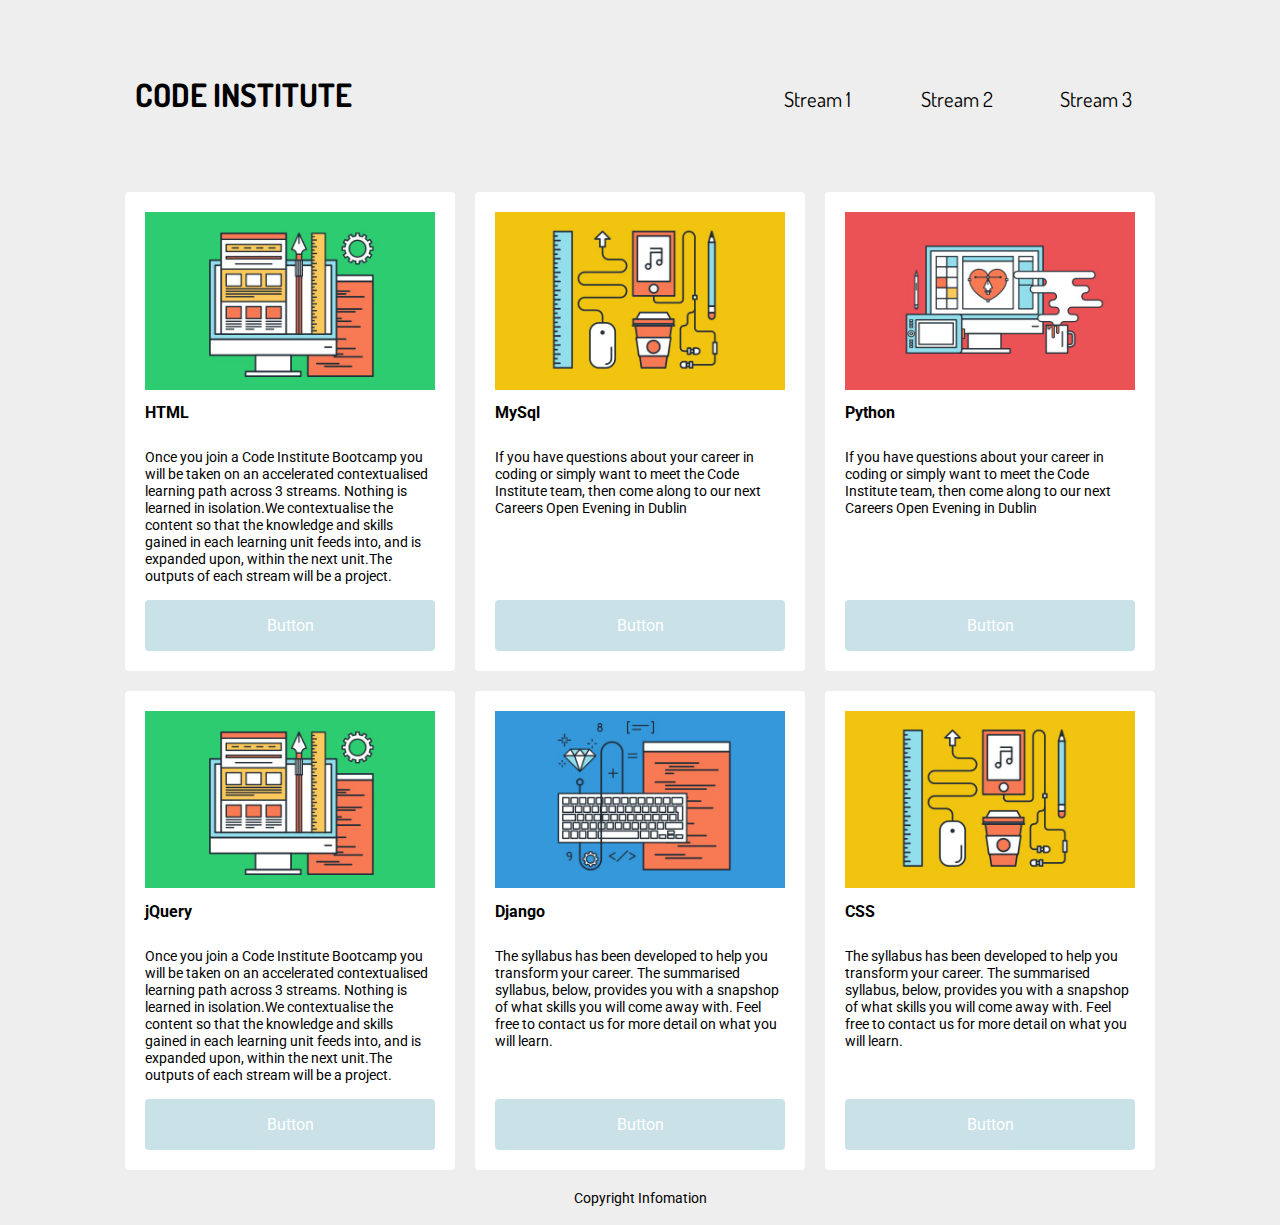
<file: jquery/Cards-jquery.html>
<!doctype html>
<html>
	<head>
		<meta charset="utf-8" />
		<meta name="viewport" content="width=device-width, initial-scale=1">
		<title>jQuery</title>
		<link href="style.css" rel="stylesheet" type="text/css">
		<link href='https://fonts.googleapis.com/css?family=Roboto' rel='stylesheet' type='text/css'>
		<link href='https://fonts.googleapis.com/css?family=Dosis' rel='stylesheet' type='text/css'>
	</head>
	<body>
		<div id="container">
		<nav>
			<ul>
				<li id="logoNav">CODE INSTITUTE</li>
				<li id="stream1_btn">Stream 1</li>
				<li id="stream2_btn">Stream 2</li>
				<li id="stream3_btn">Stream 3</li>
			</ul>
		</nav>
			<div class="card stream1">
				<img class="card_image"src="img/3.png">
				<div class="card_bottom">
					<h2 class="card_head">HTML</h2>
					<p class="card_para">Once you join a Code Institute Bootcamp you will be taken on an accelerated contextualised learning path across 3 streams. Nothing is learned in isolation.We contextualise the content so that the knowledge and skills gained in each learning unit feeds into, and is expanded upon, within the next unit.The outputs of each stream will be a project. </p>
					<a class="bottom_button">Button</a>
				</div>
			</div>
			<div class="card stream3">
				<img class="card_image "src="img/1.png">	
				<h2 class="card_head">MySql</h2>
				<p class="card_para">If you have questions about your career in coding or simply want to meet the Code Institute team, then come along to our next Careers Open Evening in Dublin</p>
				<a href="" class="bottom_button">Button</a>
			</div>

			<div class="card stream2">
				<img class="card_image "src="img/2.png">
				<h2 class="card_head">Python</h2>
				<p class="card_para">If you have questions about your career in coding or simply want to meet the Code Institute team, then come along to our next Careers Open Evening in Dublin</p>
				<a href="" class="bottom_button">Button</a>
			</div>
			<div class="card stream1">
				<img class="card_image"src="img/3.png">
				<div class="card_bottom">
				<h2 class="card_head">jQuery</h2>
				<p class="card_para">Once you join a Code Institute Bootcamp you will be taken on an accelerated contextualised learning path across 3 streams. Nothing is learned in isolation.We contextualise the content so that the knowledge and skills gained in each learning unit feeds into, and is expanded upon, within the next unit.The outputs of each stream will be a project. </p>
				<a class="bottom_button">Button</a>
				</div>
			</div>
			<div class="card stream3">
				<img class="card_image"src="img/4.png">
				<h2 class="card_head">Django</h2>
				<p class="card_para">The syllabus has been developed to help you transform your career. The summarised syllabus, below, provides you with a snapshop of what skills you will come away with. Feel free to contact us for more detail on what you will learn.</p>
				<a  class="bottom_button">Button</a>
			</div>
			<div class="card stream1">
				<img class="card_image"src="img/1.png">
				<h2 class="card_head">CSS</h2>
				<p class="card_para">The syllabus has been developed to help you transform your career. The summarised syllabus, below, provides you with a snapshop of what skills you will come away with. Feel free to contact us for more detail on what you will learn.</p>
				<a href="" class="bottom_button">Button</a>
			</div>
			<div id="my_footer">
				<p id="copyright">Copyright Infomation</p>
			</div>
		</div>
		<script type="text/javascript" src="https://ajax.googleapis.com/ajax/libs/jquery/2.1.3/jquery.min.js"></script>
		
		 <script>
		 
// 		 take the cards-jquery.html file and add some jquery at the end of the body in script tags

// make it so that when .bottom_button is clicked on , the  previous paragraph slideToggles


        $(".bottom_button").click(function(){
             //$(".bottom_button").first().css("background-color", "blue");
             
              //$(this).next().css("background-color", "green");
            
             //$(this).prev().css("background-color", "green");-->
            
             //$(this).siblings().css("background-color", "green");
            
            // $(this).toggleClass("blue");
            
            // $(this).siblings().fadeToggle(2000, "linear");
            
            $(this).siblings().slideToggle(2000, "linear");
            
        });
        </script>
	</body>
</html>
</file>
<file: jquery/style.css>
body{
	font-family: 'Roboto', sans-serif;
	/*background-image: url(img/code-institute.jpg);
 	background-size: cover;
 	color: #ffffff;*/
 	background-color: #eee;
}

.message {
	position: absolute;
	top: 0;
	text-align: center;
}

h1{
	font-size: 3em;
	text-align: center;
}
h2{
	font-size: 1em;
	text-align: left;
}
p{
	font-size: .9rem;
}

div{
	border-radius: 4px;
}

.card_image{
	width: 100%;
}
.bottom_button{
	opacity: 0.5;
	display: flex;
	box-sizing:border-box;
	border-radius: 4px;
	display: block;
	width: 100%;
	background-color:rgba(129, 187, 201,.85);
	text-align: center;
	padding: 1em .75em;
	text-decoration: none;
	color: #fff;

}

.card_bottom{
	display: flex;
	flex-flow:column;
}
.card_head{
	flex:0;
}
.card_para{
	flex:1 0 auto;
}

#container
{
	display: flex;		/* makes container a flexbox*/
	flex-flow: row wrap; 	/* layout the boxes in rows and wrap them*/
	box-sizing:border-box;
	margin-right:auto;
	margin-left:auto;
	max-width:1050px;	
}
#logo{
	width: 800px;
	margin: auto;
}

.card{
	flex:1; /* */
	display: flex;	/* make the contents controllable by flexbox*/
	flex-flow:column;	/* */
	min-width: 240px; /**/
	margin: 10px;
	padding: 20px;
	background-color: #fff;
}
.highlight_stream{
	background-color: #EB5255;
}

#my_footer{
	width:100%;
	text-align: center;
}
#copyright{
	margin-top:10px;
	margin-bottom:10px;

}

/*************************
Navigation

**************************/

nav{
	font-family: roboto;
	background-color: #eee;
	margin: 30px auto;
	width: 100%;
}
ul{
	display: flex;
	justify-content:space-between;
	flex-flow: row;
	/*flex-flow: row-reverse;*/
	/*justify-content:flex-end;*/
	/*justify-content:space-around;*/
	/*align-items:flex-start;*/
	align-items:baseline;
	border-radius: 10px;
	list-style-type: none; /*Remove Bullets*/
	padding: 0;	
}
li{
	flex:1;
	height: 30px;
	/*width:10%;*/
	/*border:2px solid #000;*/
	/*background-color: #81BBC9;*/
	/*border-radius: 10px;*/
	font-family: Dosis;
	padding:20px 20px 20px 20px;
	text-align: center;
	font-size: 1.3em;
}

#logoNav{
	flex:6;
	text-align: left;
	font-size: 2em;
	font-weight: bold;
}

.underline{
  text-decoration:underline;
}
.border{
  border: solid 5px #ccc;
}


@media screen and (max-width: 700px){
	ul{
		flex-flow: column;
		align-items:center;
	}
	li{
		font-size: 2em;
	}
}
</file>
